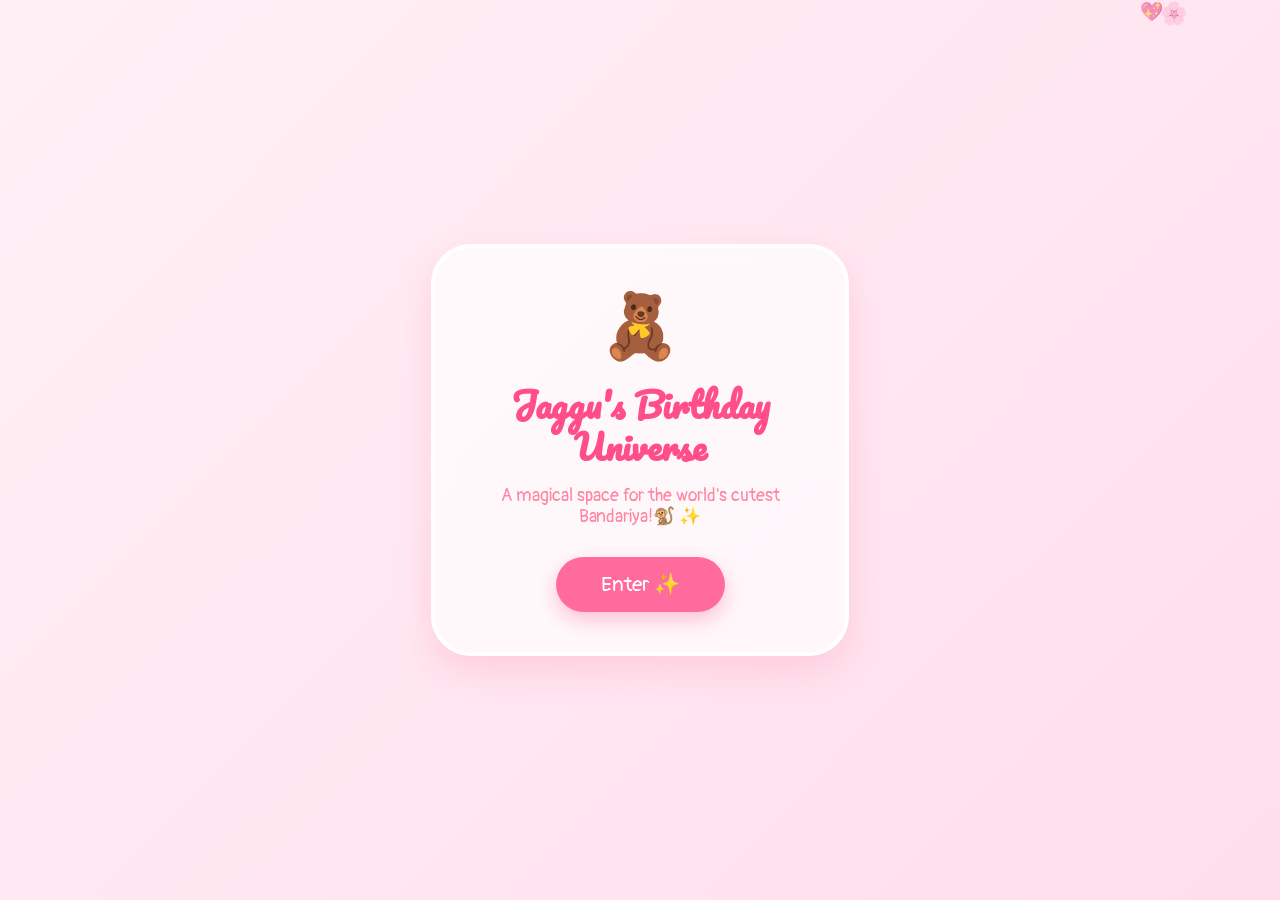
<file: index.html>
<!DOCTYPE html>
<html lang="en">
<head>
    <meta charset="UTF-8">
    <meta name="viewport" content="width=device-width, initial-scale=1.0">
    <title>Jaggu's Birthday Universe</title>
    <link href="https://fonts.googleapis.com/css2?family=Pangolin&family=Pacifico&display=swap" rel="stylesheet">
    <style>
        body, html {
            margin: 0;
            padding: 0;
            width: 100%;
            height: 100%;
            font-family: 'Pangolin', cursive;
            background: linear-gradient(135deg, #fff0f6 0%, #ffdeeb 100%);
            display: flex;
            justify-content: center;
            align-items: center;
            overflow: hidden;
        }

        /* Floating Hearts Background */
        .hearts {
            position: absolute;
            top: 0;
            left: 0;
            width: 100%;
            height: 100%;
            z-index: 1;
            pointer-events: none;
        }

        .heart {
            position: absolute;
            color: #ff85a2;
            opacity: 0.6;
            animation: floatUp 6s ease-in infinite;
        }

        @keyframes floatUp {
            0% { transform: translateY(100vh) scale(0.5); opacity: 0; }
            50% { opacity: 0.8; }
            100% { transform: translateY(-10vh) scale(1.2); opacity: 0; }
        }

        /* Main Card */
        .glass-card {
            background: rgba(255, 255, 255, 0.7);
            backdrop-filter: blur(10px);
            padding: 40px 30px;
            border-radius: 40px;
            border: 4px solid #ffffff;
            box-shadow: 0 15px 35px rgba(255, 107, 157, 0.2);
            text-align: center;
            z-index: 10;
            width: 80%;
            max-width: 350px;
            animation: fadeIn 1.5s ease-out;
        }

        h1 {
            font-family: 'Pacifico', cursive;
            color: #ff4e8a;
            font-size: 2.2rem;
            margin: 0 0 10px 0;
            line-height: 1.2;
        }

        p {
            color: #ff85a2;
            font-size: 1.1rem;
            margin-bottom: 30px;
        }

        .teddy-icon {
            font-size: 4rem;
            margin-bottom: 15px;
            display: block;
            animation: wiggle 2s infinite ease-in-out;
        }

        @keyframes wiggle {
            0%, 100% { transform: rotate(-5deg); }
            50% { transform: rotate(5deg); }
        }

        @keyframes fadeIn {
            from { opacity: 0; transform: translateY(20px); }
            to { opacity: 1; transform: translateY(0); }
        }

        /* Sparkling Button */
        button {
            background: #ff6b9d;
            color: white;
            border: none;
            padding: 15px 45px;
            font-family: 'Pangolin', cursive;
            font-size: 1.3rem;
            border-radius: 50px;
            cursor: pointer;
            transition: all 0.3s ease;
            box-shadow: 0 8px 20px rgba(255, 107, 157, 0.4);
            position: relative;
            overflow: hidden;
        }

        button:hover {
            transform: scale(1.05);
            background: #ff4e8a;
            box-shadow: 0 10px 25px rgba(255, 107, 157, 0.6);
        }

        button:active {
            transform: scale(0.95);
        }

        .sparkle {
            position: absolute;
            width: 100%;
            height: 100%;
            top: 0;
            left: 0;
            pointer-events: none;
        }
    </style>
</head>
<body>

    <div class="hearts" id="heart-container"></div>

    <div class="glass-card">
        <span class="teddy-icon">🧸</span>
        <h1>Jaggu's Birthday Universe</h1>
     <p>A magical space for the world's cutest Bandariya!🐒 ✨</p>
        
        <button onclick="enterWorld()">Enter ✨</button>
    </div>

    <script>
        // Create floating hearts dynamically
        const heartContainer = document.getElementById('heart-container');
        const emojis = ['💖', '🌸', '✨', '🍭', '🎀'];

        function createHeart() {
            const heart = document.createElement('div');
            heart.classList.add('heart');
            heart.innerHTML = emojis[Math.floor(Math.random() * emojis.length)];
            heart.style.left = Math.random() * 100 + 'vw';
            heart.style.animationDuration = (Math.random() * 3 + 3) + 's';
            heart.style.fontSize = (Math.random() * 10 + 15) + 'px';
            
            heartContainer.appendChild(heart);

            // Remove heart after animation ends to keep the site fast
            setTimeout(() => {
                heart.remove();
            }, 6000);
        }

        // Generate hearts every 500ms
        setInterval(createHeart, 500);

        function enterWorld() {
            // Small delay for the click effect
            setTimeout(() => {
                window.location.href = "game.html";
            }, 200);
        }
    </script>
</body>
</html>
</file>
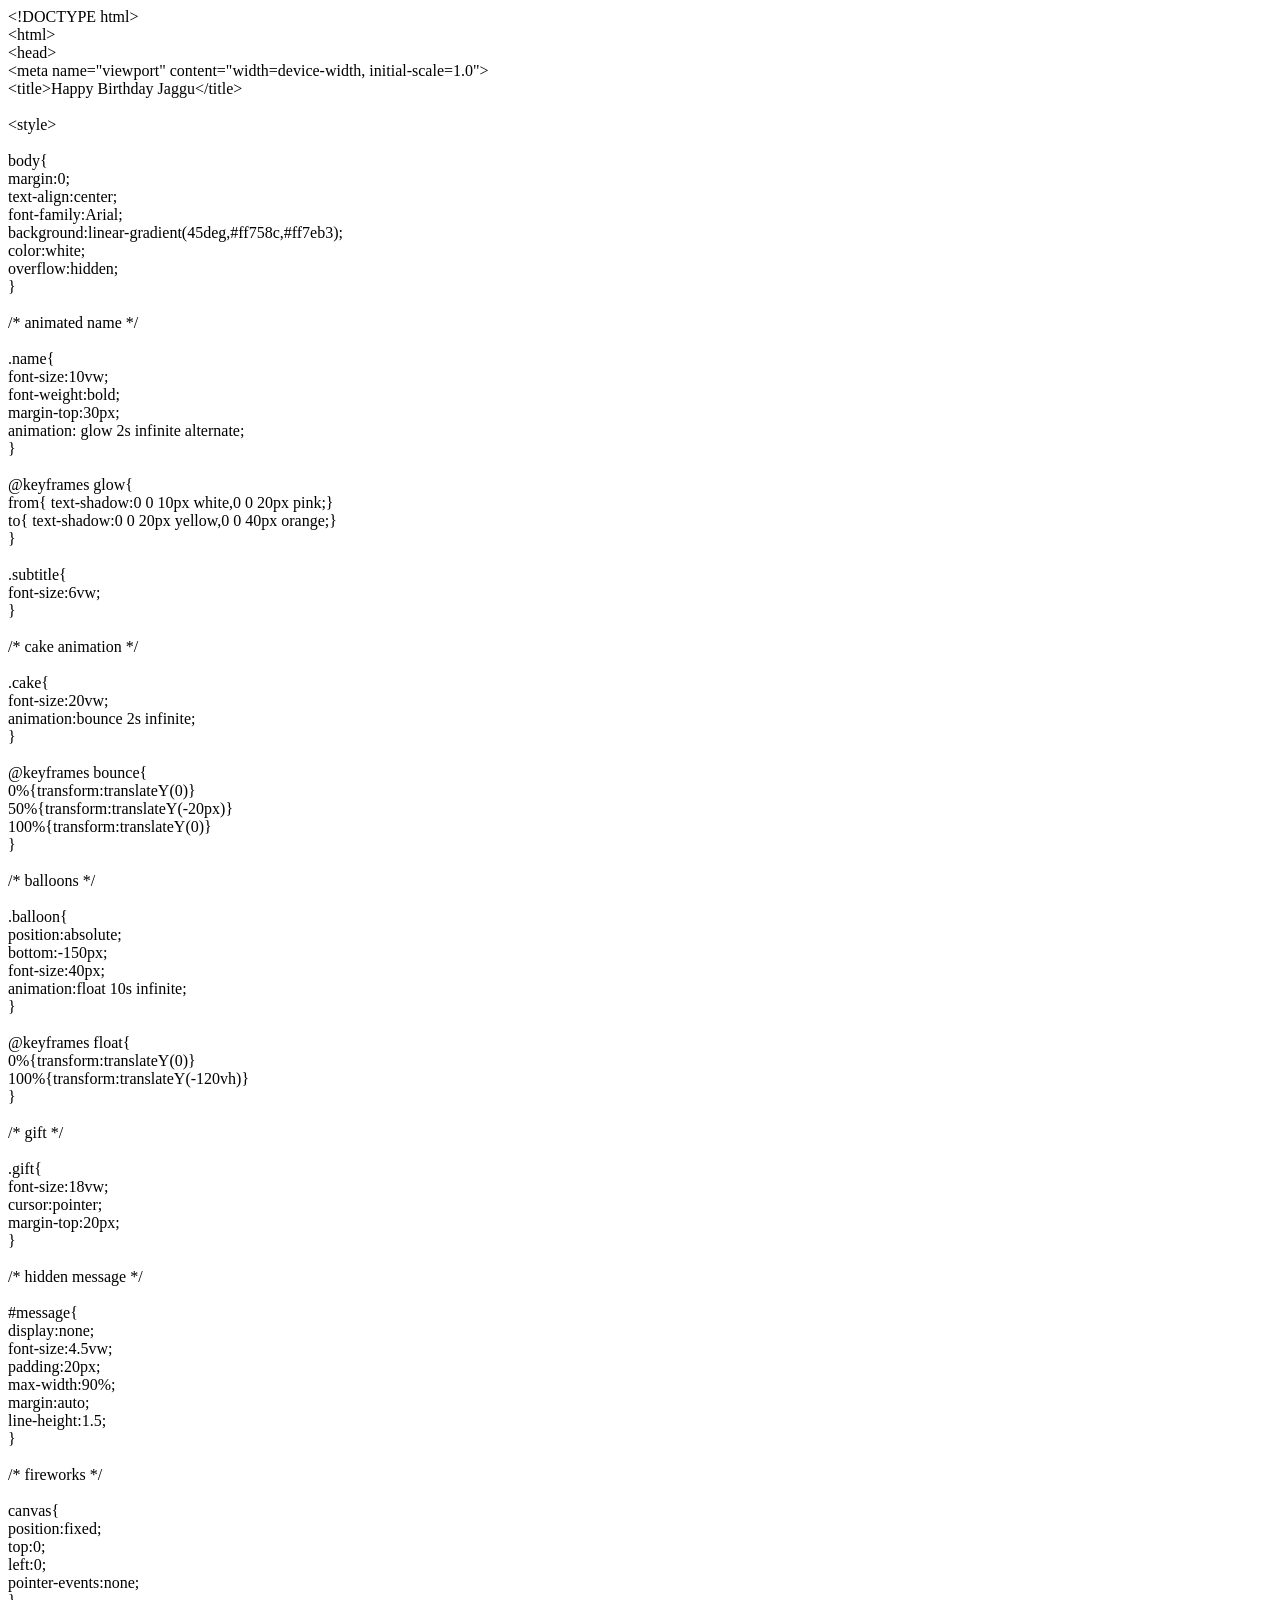
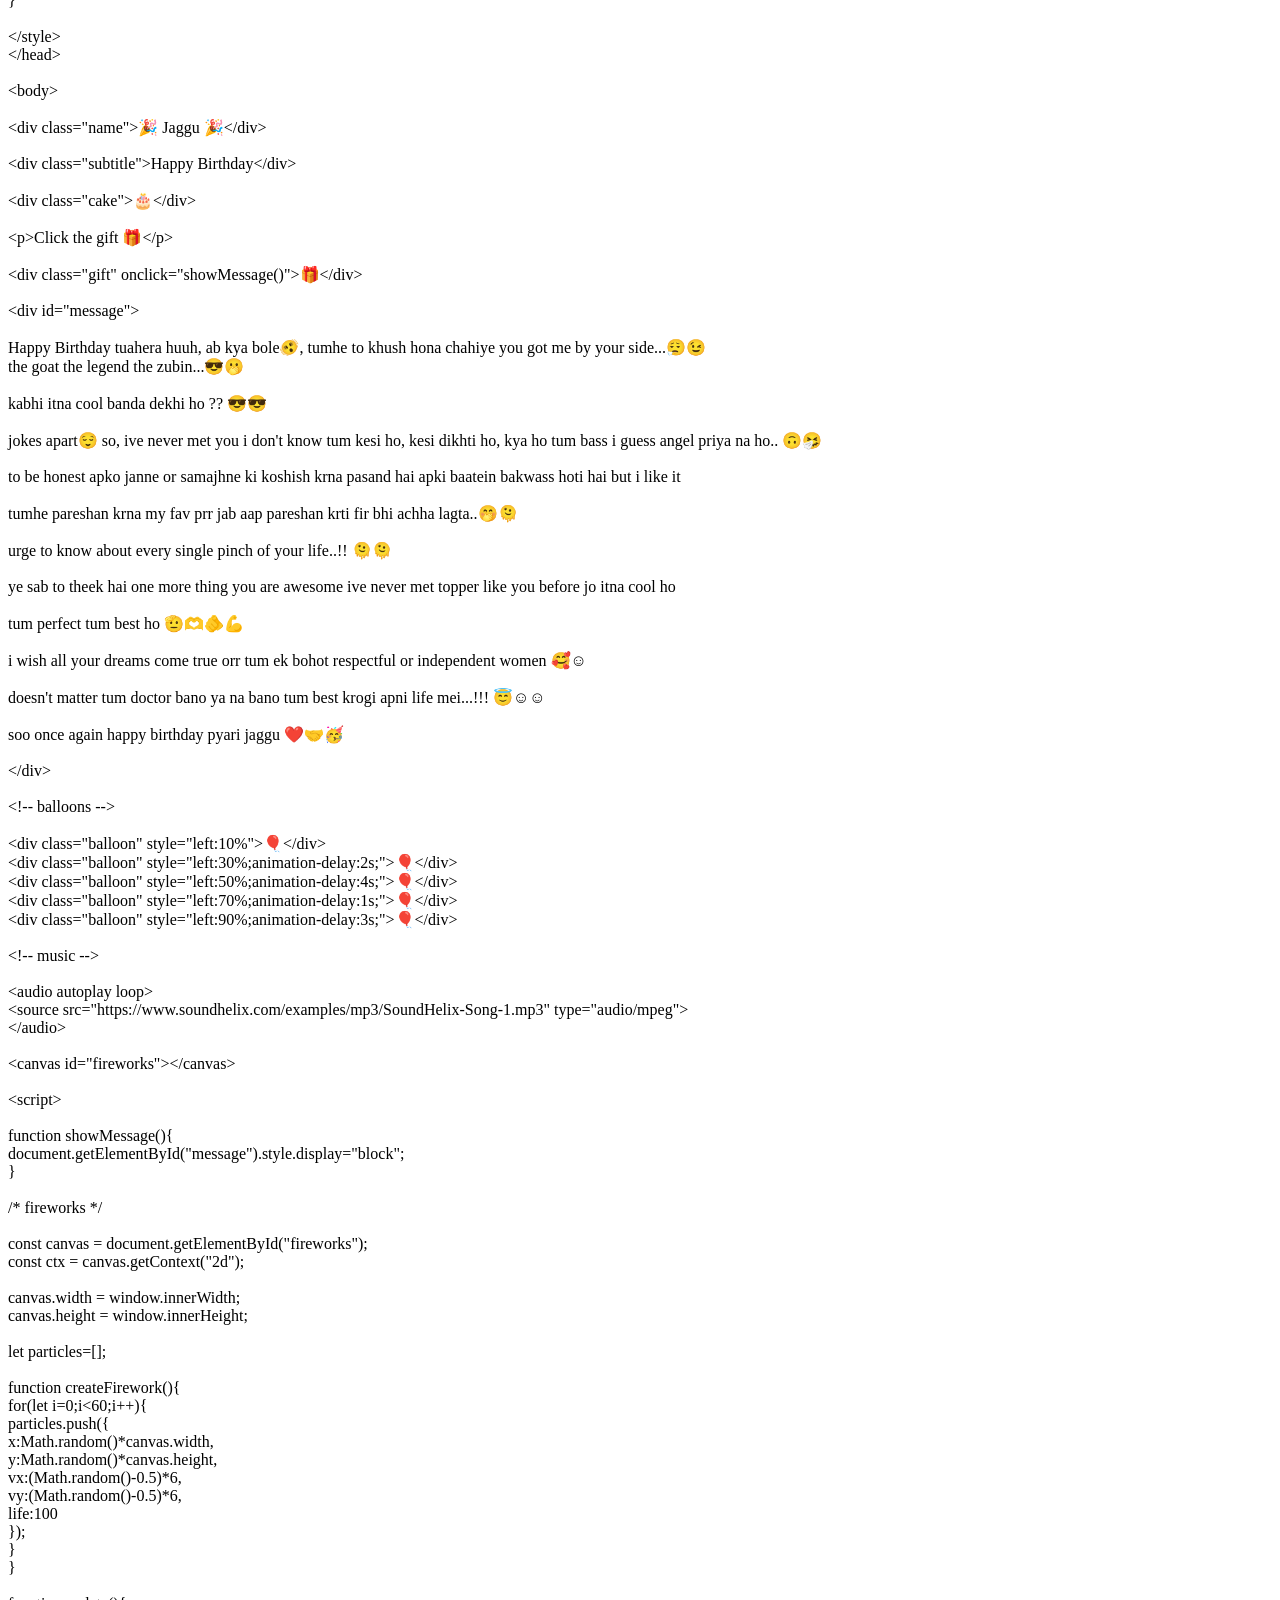
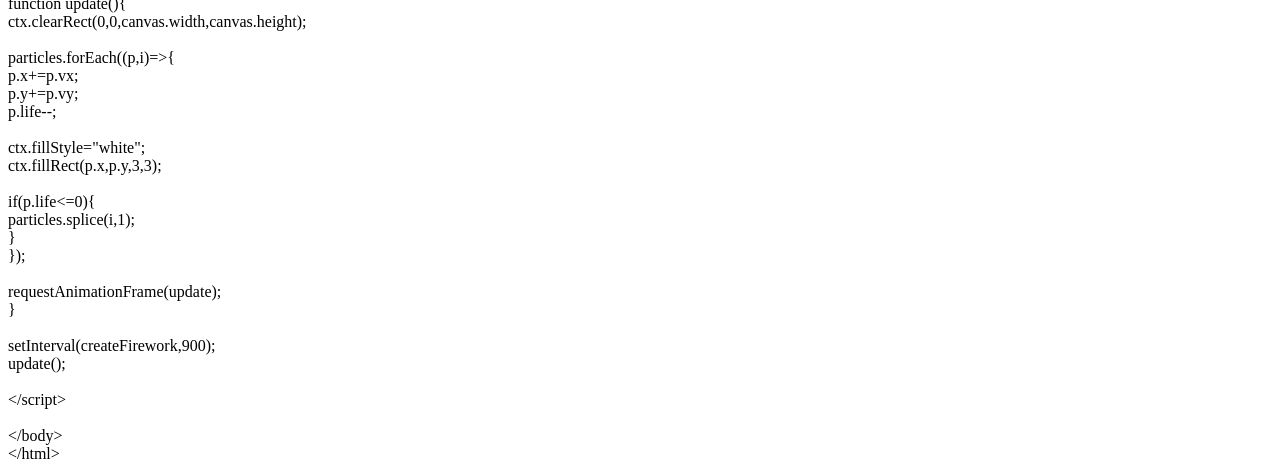
<file: Index.html>
<html><head></head><body style="overflow-wrap: break-word; -webkit-nbsp-mode: space; line-break: after-white-space;"><div>&lt;!DOCTYPE html&gt;</div><div>&lt;html&gt;</div><div>&lt;head&gt;</div><div>&lt;meta name="viewport" content="width=device-width, initial-scale=1.0"&gt;</div><div>&lt;title&gt;Happy Birthday Jaggu&lt;/title&gt;</div><div><br></div><div>&lt;style&gt;</div><div><br></div><div>body{</div><div>margin:0;</div><div>text-align:center;</div><div>font-family:Arial;</div><div>background:linear-gradient(45deg,#ff758c,#ff7eb3);</div><div>color:white;</div><div>overflow:hidden;</div><div>}</div><div><br></div><div>/* animated name */</div><div><br></div><div>.name{</div><div>font-size:10vw;</div><div>font-weight:bold;</div><div>margin-top:30px;</div><div>animation: glow 2s infinite alternate;</div><div>}</div><div><br></div><div>@keyframes glow{</div><div>from{ text-shadow:0 0 10px white,0 0 20px pink;}</div><div>to{ text-shadow:0 0 20px yellow,0 0 40px orange;}</div><div>}</div><div><br></div><div>.subtitle{</div><div>font-size:6vw;</div><div>}</div><div><br></div><div>/* cake animation */</div><div><br></div><div>.cake{</div><div>font-size:20vw;</div><div>animation:bounce 2s infinite;</div><div>}</div><div><br></div><div>@keyframes bounce{</div><div>0%{transform:translateY(0)}</div><div>50%{transform:translateY(-20px)}</div><div>100%{transform:translateY(0)}</div><div>}</div><div><br></div><div>/* balloons */</div><div><br></div><div>.balloon{</div><div>position:absolute;</div><div>bottom:-150px;</div><div>font-size:40px;</div><div>animation:float 10s infinite;</div><div>}</div><div><br></div><div>@keyframes float{</div><div>0%{transform:translateY(0)}</div><div>100%{transform:translateY(-120vh)}</div><div>}</div><div><br></div><div>/* gift */</div><div><br></div><div>.gift{</div><div>font-size:18vw;</div><div>cursor:pointer;</div><div>margin-top:20px;</div><div>}</div><div><br></div><div>/* hidden message */</div><div><br></div><div>#message{</div><div>display:none;</div><div>font-size:4.5vw;</div><div>padding:20px;</div><div>max-width:90%;</div><div>margin:auto;</div><div>line-height:1.5;</div><div>}</div><div><br></div><div>/* fireworks */</div><div><br></div><div>canvas{</div><div>position:fixed;</div><div>top:0;</div><div>left:0;</div><div>pointer-events:none;</div><div>}</div><div><br></div><div>&lt;/style&gt;</div><div>&lt;/head&gt;</div><div><br></div><div>&lt;body&gt;</div><div><br></div><div>&lt;div class="name"&gt;🎉 Jaggu 🎉&lt;/div&gt;</div><div><br></div><div>&lt;div class="subtitle"&gt;Happy Birthday&lt;/div&gt;</div><div><br></div><div>&lt;div class="cake"&gt;🎂&lt;/div&gt;</div><div><br></div><div>&lt;p&gt;Click the gift 🎁&lt;/p&gt;</div><div><br></div><div>&lt;div class="gift" onclick="showMessage()"&gt;🎁&lt;/div&gt;</div><div><br></div><div>&lt;div id="message"&gt;</div><div><br></div><div>Happy Birthday tuahera huuh, ab kya bole🫨, tumhe to khush hona chahiye you got me by your side...😮‍💨😉 &nbsp;</div><div>the goat the legend the zubin...😎🫢 &nbsp;</div><div><br></div><div>kabhi itna cool banda dekhi ho ?? 😎😎 &nbsp;</div><div><br></div><div>jokes apart😌 so, ive never met you i don't know tum kesi ho, kesi dikhti ho, kya ho tum bass i guess angel priya na ho.. 🙃🤧 &nbsp;</div><div><br></div><div>to be honest apko janne or samajhne ki koshish krna pasand hai apki baatein bakwass hoti hai but i like it &nbsp;</div><div><br></div><div>tumhe pareshan krna my fav prr jab aap pareshan krti fir bhi achha lagta..🤭🫠 &nbsp;</div><div><br></div><div>urge to know about every single pinch of your life..!! 🫠🫠 &nbsp;</div><div><br></div><div>ye sab to theek hai one more thing you are awesome ive never met topper like you before jo itna cool ho &nbsp;</div><div><br></div><div>tum perfect tum best ho 🫡🫶🫵💪 &nbsp;</div><div><br></div><div>i wish all your dreams come true orr tum ek bohot respectful or independent women 🥰☺️ &nbsp;</div><div><br></div><div>doesn't matter tum doctor bano ya na bano tum best krogi apni life mei...!!! 😇☺️☺️ &nbsp;</div><div><br></div><div>soo once again happy birthday pyari jaggu ❤️🤝🥳</div><div><br></div><div>&lt;/div&gt;</div><div><br></div><div>&lt;!-- balloons --&gt;</div><div><br></div><div>&lt;div class="balloon" style="left:10%"&gt;🎈&lt;/div&gt;</div><div>&lt;div class="balloon" style="left:30%;animation-delay:2s;"&gt;🎈&lt;/div&gt;</div><div>&lt;div class="balloon" style="left:50%;animation-delay:4s;"&gt;🎈&lt;/div&gt;</div><div>&lt;div class="balloon" style="left:70%;animation-delay:1s;"&gt;🎈&lt;/div&gt;</div><div>&lt;div class="balloon" style="left:90%;animation-delay:3s;"&gt;🎈&lt;/div&gt;</div><div><br></div><div>&lt;!-- music --&gt;</div><div><br></div><div>&lt;audio autoplay loop&gt;</div><div>&lt;source src="https://www.soundhelix.com/examples/mp3/SoundHelix-Song-1.mp3" type="audio/mpeg"&gt;</div><div>&lt;/audio&gt;</div><div><br></div><div>&lt;canvas id="fireworks"&gt;&lt;/canvas&gt;</div><div><br></div><div>&lt;script&gt;</div><div><br></div><div>function showMessage(){</div><div>document.getElementById("message").style.display="block";</div><div>}</div><div><br></div><div>/* fireworks */</div><div><br></div><div>const canvas = document.getElementById("fireworks");</div><div>const ctx = canvas.getContext("2d");</div><div><br></div><div>canvas.width = window.innerWidth;</div><div>canvas.height = window.innerHeight;</div><div><br></div><div>let particles=[];</div><div><br></div><div>function createFirework(){</div><div>for(let i=0;i&lt;60;i++){</div><div>particles.push({</div><div>x:Math.random()*canvas.width,</div><div>y:Math.random()*canvas.height,</div><div>vx:(Math.random()-0.5)*6,</div><div>vy:(Math.random()-0.5)*6,</div><div>life:100</div><div>});</div><div>}</div><div>}</div><div><br></div><div>function update(){</div><div>ctx.clearRect(0,0,canvas.width,canvas.height);</div><div><br></div><div>particles.forEach((p,i)=&gt;{</div><div>p.x+=p.vx;</div><div>p.y+=p.vy;</div><div>p.life--;</div><div><br></div><div>ctx.fillStyle="white";</div><div>ctx.fillRect(p.x,p.y,3,3);</div><div><br></div><div>if(p.life&lt;=0){</div><div>particles.splice(i,1);</div><div>}</div><div>});</div><div><br></div><div>requestAnimationFrame(update);</div><div>}</div><div><br></div><div>setInterval(createFirework,900);</div><div>update();</div><div><br></div><div>&lt;/script&gt;</div><div><br></div><div>&lt;/body&gt;</div><div>&lt;/html&gt;</div></body></html>
</file>
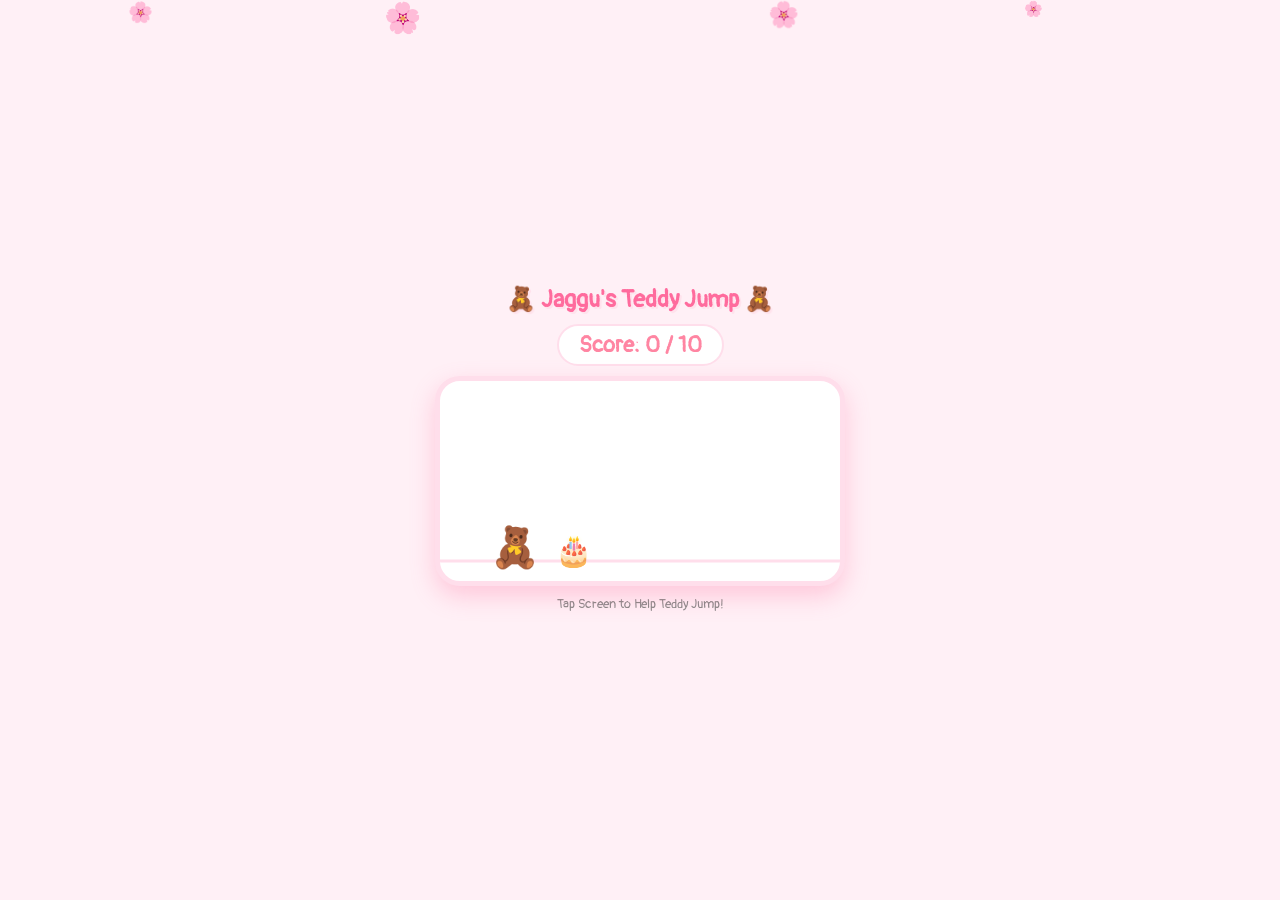
<file: game.html>
<!DOCTYPE html>
<html lang="en">
<head>
    <meta charset="UTF-8">
    <meta name="viewport" content="width=device-width, initial-scale=1.0, maximum-scale=1.0, user-scalable=no">
    <title>Teddy Birthday Jump</title>
    <link href="https://fonts.googleapis.com/css2?family=Pangolin&display=swap" rel="stylesheet">
    <style>
        body {
            margin: 0;
            padding: 0;
            font-family: 'Pangolin', cursive;
            background: #fff0f6; /* Soft Blush Pink */
            text-align: center;
            overflow: hidden;
            touch-action: none;
            height: 100vh;
            display: flex;
            flex-direction: column;
            align-items: center;
            justify-content: center;
        }

        /* The background floating flowers */
        .flowers {
            position: fixed; top: 0; left: 0; width: 100%; height: 100%; z-index: -1;
        }
        .flowers span {
            position: absolute; display: block;
            animation: float 10s linear infinite;
        }
        /* Customizing flower appearance and speed */
        .flowers span:nth-child(1) { left: 10%; animation-duration: 8s; font-size: 20px; }
        .flowers span:nth-child(2) { left: 30%; animation-duration: 12s; font-size: 30px; animation-delay: 2s; }
        .flowers span:nth-child(3) { left: 60%; animation-duration: 7s; font-size: 25px; animation-delay: 4s; }
        .flowers span:nth-child(4) { left: 80%; animation-duration: 9s; font-size: 15px; animation-delay: 1s; }

        @keyframes float {
            0% { transform: translateY(110vh) rotate(0deg); opacity: 0; }
            10% { opacity: 1; }
            100% { transform: translateY(-10vh) rotate(360deg); opacity: 0; }
        }

        h2 { color: #ff6b9d; margin: 10px 0; font-size: 1.5rem; text-shadow: 2px 2px #ffe3ed; }
        .score-board { font-size: 22px; color: #ff85a2; margin-bottom: 10px; font-weight: bold; background: white; padding: 5px 20px; border-radius: 50px; border: 2px solid #ffdeeb; }
        
        #canvasContainer {
            position: relative;
            width: 90vw;
            max-width: 400px;
            height: 200px;
            background: white;
            border: 5px solid #ffdeeb;
            border-radius: 25px;
            box-shadow: 0 10px 25px rgba(255, 107, 157, 0.3);
            overflow: hidden;
        }

        canvas { display: block; width: 100%; height: 100%; }

        #jumpLabel { color: #888; font-size: 0.8rem; margin-top: 10px; }
        .cute-btn { 
            margin-top: 20px; padding: 10px 30px; background: #ff85a2; color: white; border: none; 
            border-radius: 50px; font-family: 'Pangolin', cursive; display: none; cursor: pointer;
            box-shadow: 0 5px 10px rgba(255,133,162,0.4); font-size: 1.2rem;
        }
        .cute-btn:active { transform: scale(0.95); }
    </style>
</head>
<body ontouchstart="jump()" onmousedown="jump()">

    <div class="flowers">
        <span>🌸</span><span>🌸</span><span>🌸</span><span>🌸</span>
    </div>

    <h2>🧸 Jaggu's Teddy Jump 🧸</h2>
    <div class="score-board">Score: <span id="sVal">0</span> / 10</div>
    
    <div id="canvasContainer">
        <canvas id="gameCanvas" width="400" height="200"></canvas>
    </div>
    
    <button class="cute-btn" id="rBtn" onclick="reset(event)">Try Again! ✨</button>
    <p id="jumpLabel">Tap Screen to Help Teddy Jump!</p>

    <script>
        var canvas = document.getElementById("gameCanvas");
        var ctx = canvas.getContext("2d");
        var sVal = document.getElementById("sVal");
        var rBtn = document.getElementById("rBtn");
        var jLbl = document.getElementById("jumpLabel");

        var score = 0;
        var isLive = true;
        var winPoints = 10;

        // Player (Teddy Bear)
        var t = {
            x: 50, y: 140, w: 40, h: 40, // Match emoji bounding box
            dy: 0, g: 0.7, jumpForce: -12, onG: false
        };

        // Obstacle (Birthday Cake)
        var obs = { x: 450, y: 150, w: 30, h: 30, speed: 5 };

        function jump() {
            if (t.onG && isLive) {
                t.dy = t.jumpForce;
                t.onG = false;
            }
        }

        function gameLoop() {
            if (!isLive) return;

            // Physics (Gravity)
            t.dy += t.g;
            t.y += t.dy;

            // Ground check (keeps Teddy on the line)
            if (t.y > 140) {
                t.y = 140;
                t.dy = 0;
                t.onG = true;
            }

            // Move Cake (Obstacle)
            obs.x -= obs.speed;
            if (obs.x < -40) {
                obs.x = 450;
                score++;
                sVal.innerHTML = score;
                
                // Win Condition
                if (score >= winPoints) {
                    victory();
                    return; // Stop loop
                }
            }

            // Hit Detection (Simple collision)
            if (t.x < obs.x + obs.w - 5 && 
                t.x + t.w - 5 > obs.x && 
                t.y < obs.y + obs.h - 5 && 
                t.y + t.h > obs.y) {
                gameOver();
                return; // Stop loop
            }

            draw();
            requestAnimationFrame(gameLoop);
        }

        function draw() {
            ctx.clearRect(0, 0, canvas.width, canvas.height);

            // Draw Ground Line
            ctx.strokeStyle = "#ffdeeb";
            ctx.lineWidth = 3;
            ctx.beginPath();
            ctx.moveTo(0, 180);
            ctx.lineTo(400, 180);
            ctx.stroke();

            // Draw Teddy Bear (Player)
            ctx.font = "40px Pangolin";
            ctx.fillText("🧸", t.x, t.y + t.h); // Note:fillText draws from the bottom

            // Draw Cake (Obstacle)
            ctx.font = "30px Pangolin";
            ctx.fillText("🎂", obs.x, obs.y + obs.h);
        }

        function gameOver() {
            isLive = false;
            rBtn.style.display = "block"; // Show restart button
            jLbl.style.display = "none";
            
            // Screen Overlay
            ctx.fillStyle = "rgba(255,255,255,0.8)";
            ctx.fillRect(0,0,400,200);
            
            // Text
            ctx.fillStyle = "#ff4e8a";
            ctx.font = "bold 28px Pangolin";
            ctx.textAlign = "center";
            ctx.fillText("Oops! Try Again? 🌸", 200, 110);
        }

        function victory() {
            isLive = false;
            jLbl.style.display = "none";
            
            // Screen Overlay
            ctx.fillStyle = "white";
            ctx.fillRect(0,0,400,200);
            
            // Text
            ctx.fillStyle = "#ff4e8a";
            ctx.font = "bold 24px Pangolin";
            ctx.textAlign = "center";
            ctx.fillText("YAY! You helped Teddy! 🎉", 200, 100);
            ctx.font = "20px Pangolin";
            ctx.fillText("Opening the birthday message...", 200, 140);
            
            // Redirect to birthday message after 2.5 seconds
            setTimeout(function() {
                window.location.href = "birthday.html";
            }, 2500);
        }

        function reset(e) {
            e.stopPropagation(); // Stop jump() from firing
            location.reload(); // Restart page
        }

        // Start the game loop
        gameLoop();
    </script>
</body>
</html>
</file>
